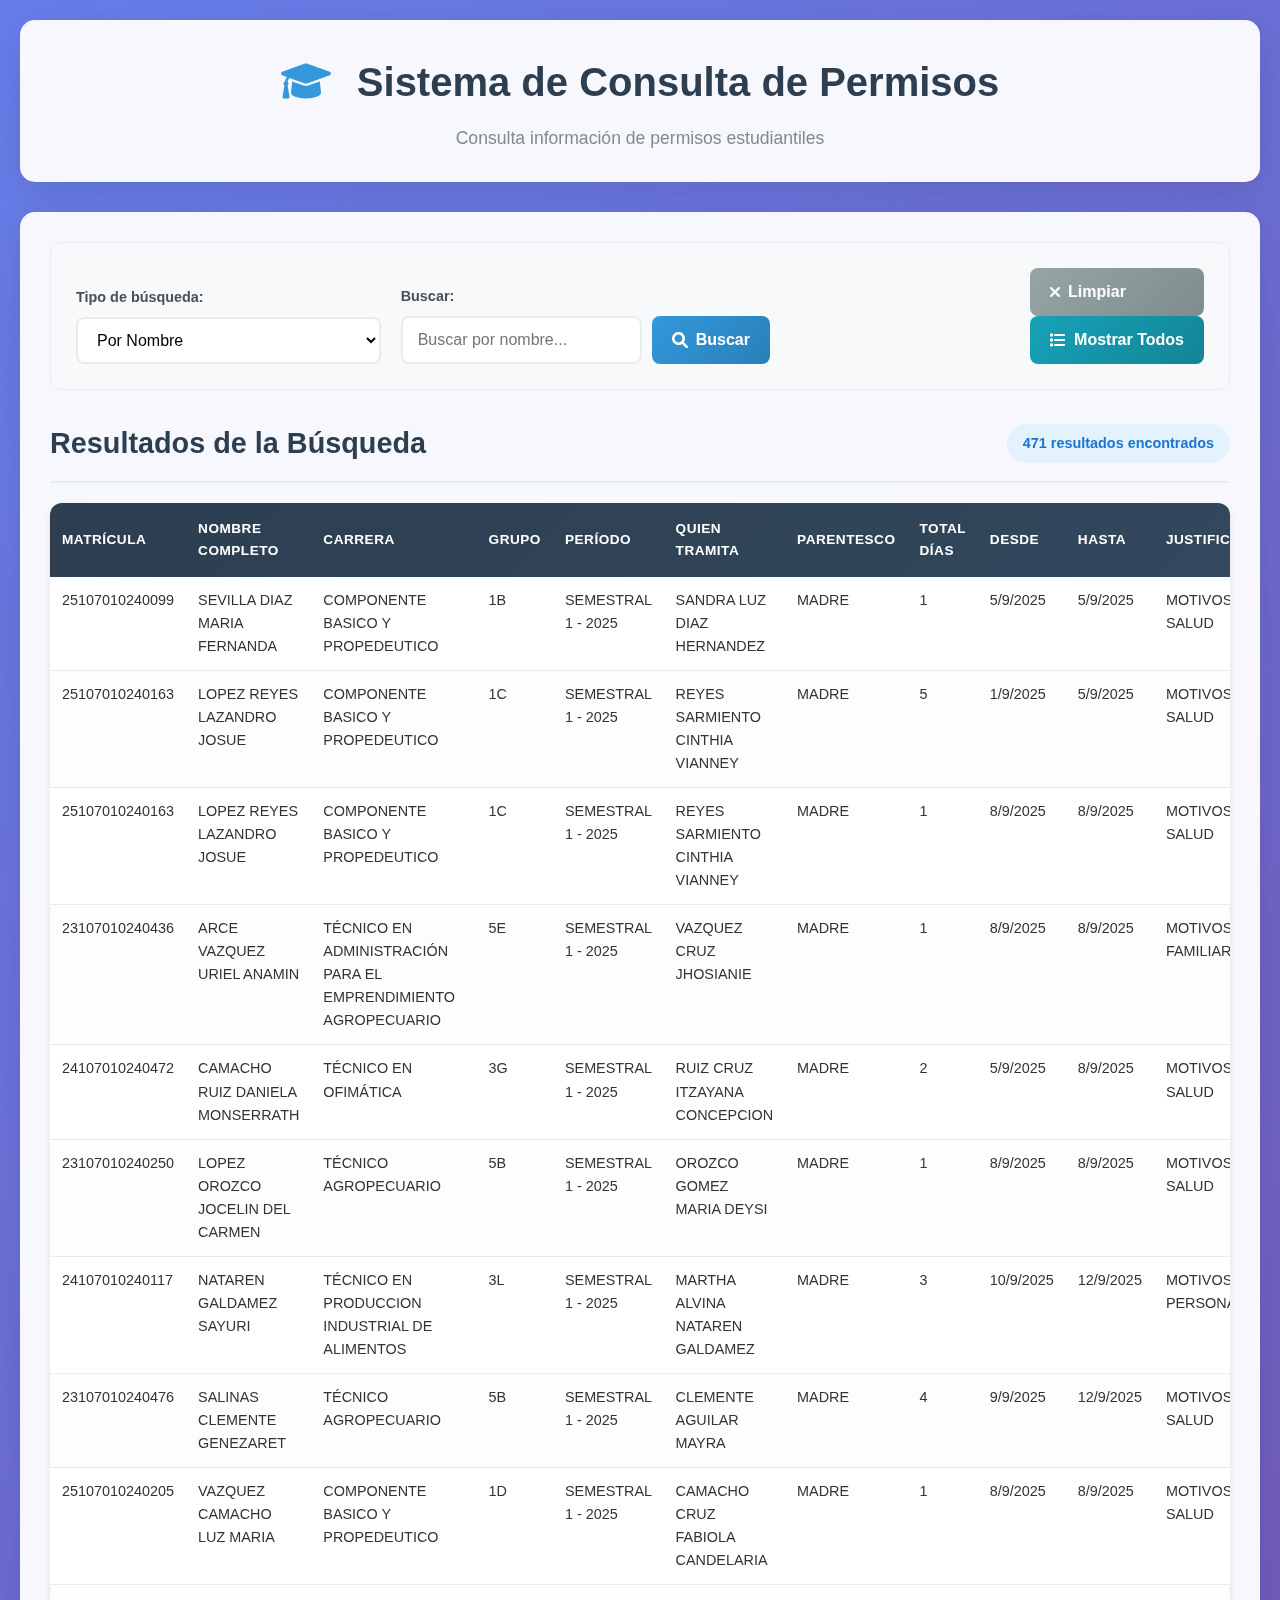
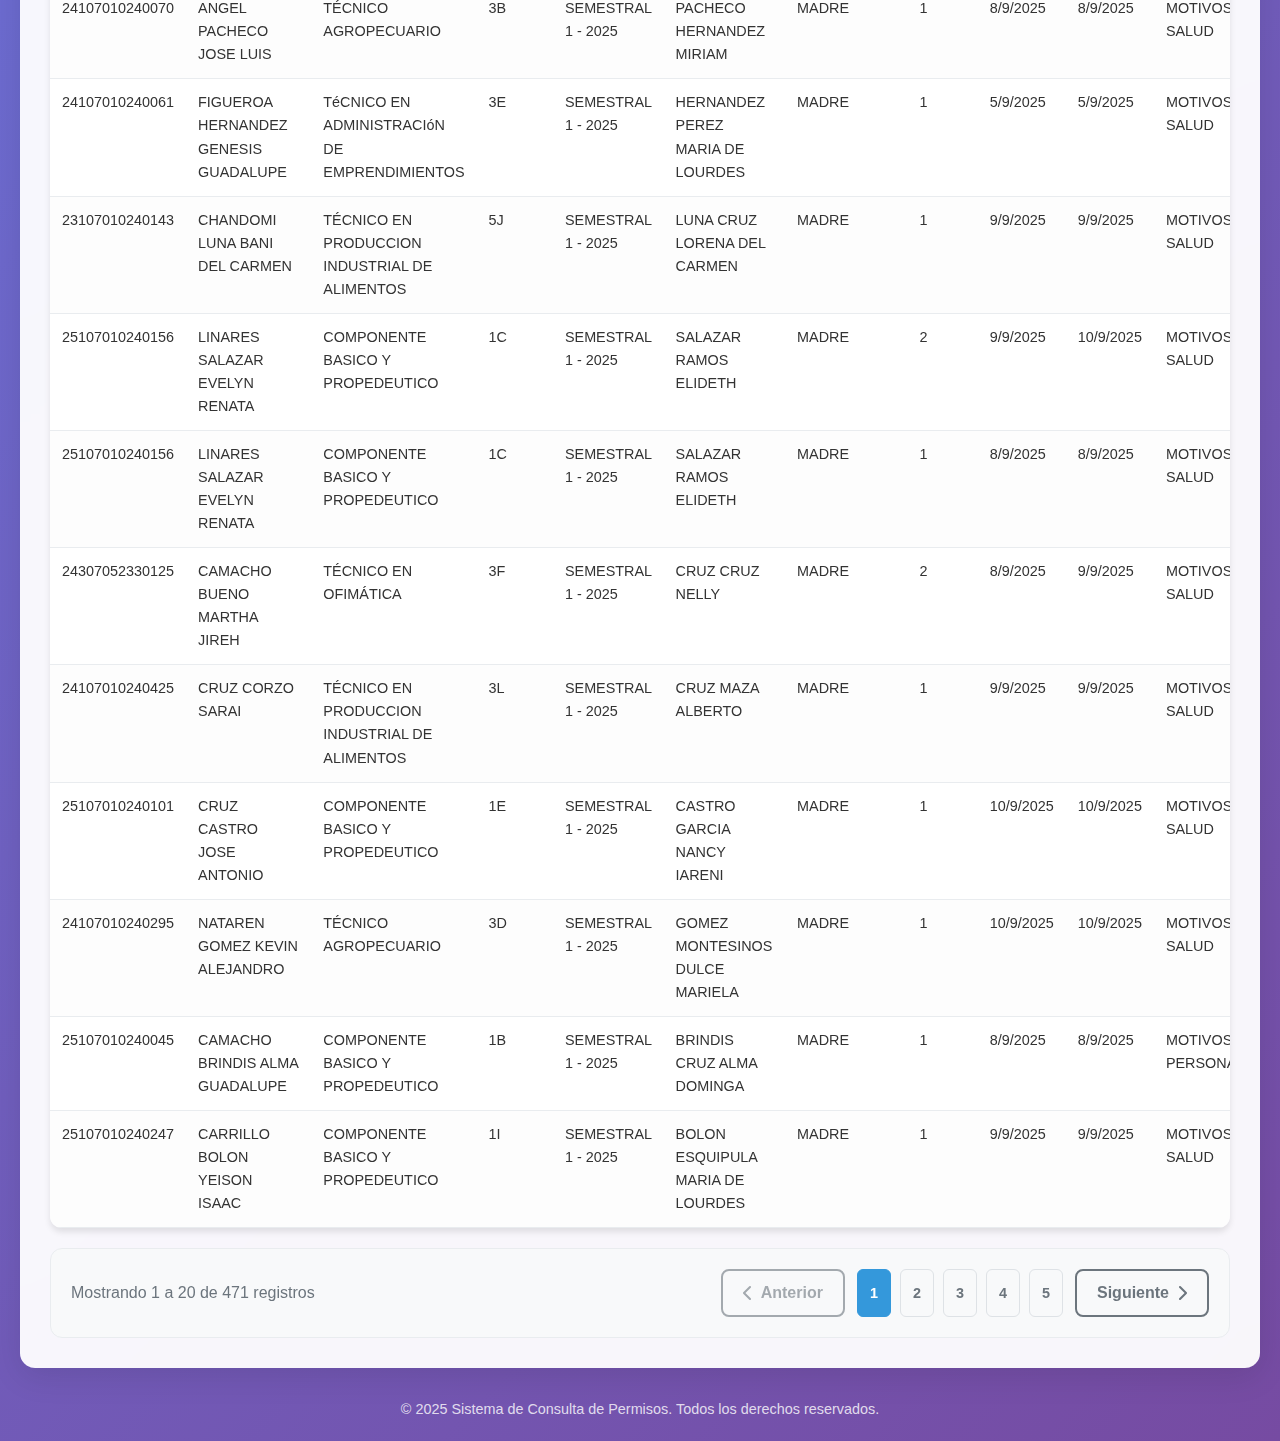
<file: index.html>
<!DOCTYPE html>
<html lang="es">
<head>
    <meta charset="UTF-8">
    <meta name="viewport" content="width=device-width, initial-scale=1.0">
    <title>Sistema de Consulta de Permisos</title>
    <link rel="stylesheet" href="styles.css">
    <link href="https://cdnjs.cloudflare.com/ajax/libs/font-awesome/6.0.0/css/all.min.css" rel="stylesheet">
</head>
<body>
    <div class="container">
        <header class="header">
            <div class="header-content">
                <h1><i class="fas fa-graduation-cap"></i> Sistema de Consulta de Permisos</h1>
                <p>Consulta información de permisos estudiantiles</p>
            </div>
        </header>

        <main class="main-content">
            <div class="search-section">
                <div class="search-form">
                    <div class="form-group">
                        <label for="searchType">Tipo de búsqueda:</label>
                        <select id="searchType" class="form-control">
                            <option value="nombre">Por Nombre</option>
                            <option value="matricula">Por Matrícula</option>
                            <option value="carrera">Por Carrera</option>
                            <option value="grupo">Por Grupo</option>
                        </select>
                    </div>
                    
                    <div class="form-group">
                        <label for="searchInput">Buscar:</label>
                        <div class="search-input-container">
                            <input type="text" id="searchInput" class="form-control" placeholder="Ingrese su búsqueda...">
                            <button id="searchBtn" class="btn btn-primary">
                                <i class="fas fa-search"></i> Buscar
                            </button>
                        </div>
                    </div>
                    
                    <div class="form-group">
                        <button id="clearBtn" class="btn btn-secondary">
                            <i class="fas fa-times"></i> Limpiar
                        </button>
                        <button id="showAllBtn" class="btn btn-info">
                            <i class="fas fa-list"></i> Mostrar Todos
                        </button>
                    </div>
                </div>
            </div>

            <div class="results-section">
                <div class="results-header">
                    <h2>Resultados de la Búsqueda</h2>
                    <div class="results-info">
                        <span id="resultsCount">0 resultados encontrados</span>
                    </div>
                </div>

                <div class="table-container">
                    <table id="resultsTable" class="results-table">
                        <thead>
                            <tr>
                                <th>Matrícula</th>
                                <th>Nombre Completo</th>
                                <th>Carrera</th>
                                <th>Grupo</th>
                                <th>Período</th>
                                <th>Quien Tramita</th>
                                <th>Parentesco</th>
                                <th>Total Días</th>
                                <th>Desde</th>
                                <th>Hasta</th>
                                <th>Justificación</th>
                                <th>Folio</th>
                            </tr>
                        </thead>
                        <tbody id="resultsBody">
                            <!-- Los resultados se cargarán aquí dinámicamente -->
                        </tbody>
                    </table>
                </div>

                <div class="pagination-container">
                    <div class="pagination-info">
                        <span id="paginationInfo">Mostrando 0 de 0 registros</span>
                    </div>
                    <div class="pagination-controls">
                        <button id="prevBtn" class="btn btn-outline" disabled>
                            <i class="fas fa-chevron-left"></i> Anterior
                        </button>
                        <span id="pageNumbers" class="page-numbers"></span>
                        <button id="nextBtn" class="btn btn-outline" disabled>
                            Siguiente <i class="fas fa-chevron-right"></i>
                        </button>
                    </div>
                </div>
            </div>
        </main>

        <footer class="footer">
            <p>&copy; 2025 Sistema de Consulta de Permisos. Todos los derechos reservados.</p>
        </footer>
    </div>

    <div id="loadingModal" class="modal">
        <div class="modal-content">
            <div class="loading-spinner">
                <i class="fas fa-spinner fa-spin"></i>
            </div>
            <p>Cargando datos...</p>
        </div>
    </div>

    <script src="script.js"></script>
</body>
</html>
</file>
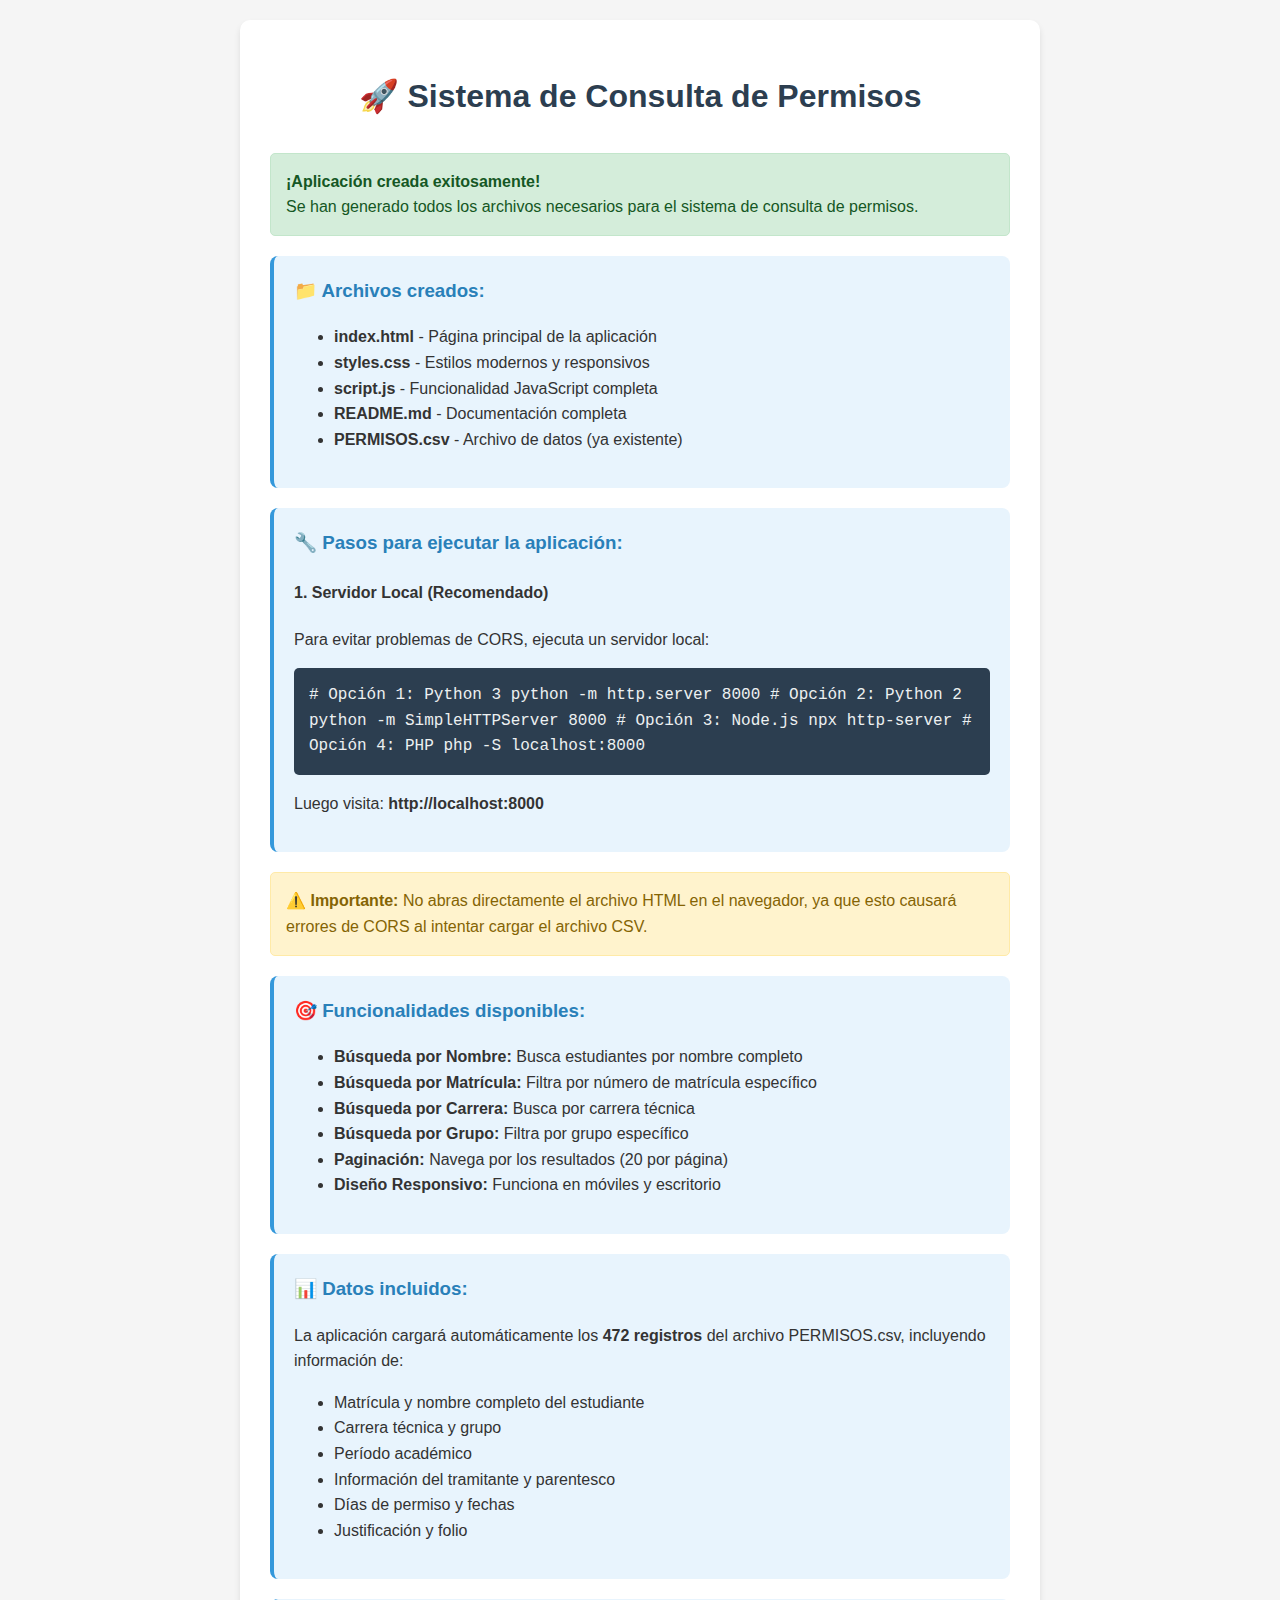
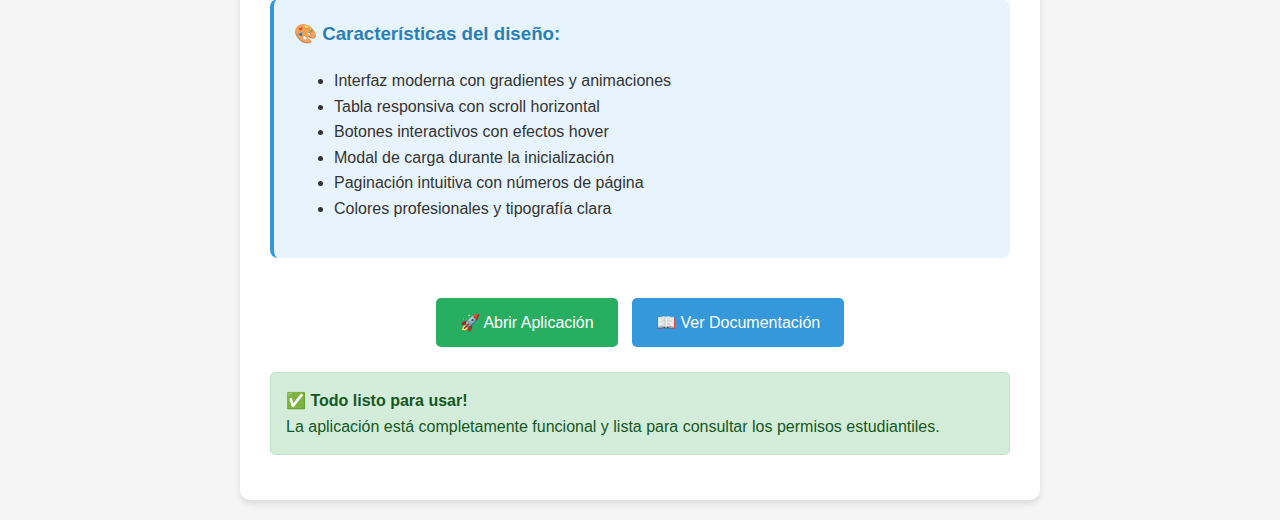
<file: instrucciones.html>
<!DOCTYPE html>
<html lang="es">
<head>
    <meta charset="UTF-8">
    <meta name="viewport" content="width=device-width, initial-scale=1.0">
    <title>Instrucciones - Sistema de Consulta de Permisos</title>
    <style>
        body {
            font-family: 'Segoe UI', Tahoma, Geneva, Verdana, sans-serif;
            line-height: 1.6;
            color: #333;
            max-width: 800px;
            margin: 0 auto;
            padding: 20px;
            background: #f5f5f5;
        }
        .container {
            background: white;
            padding: 30px;
            border-radius: 10px;
            box-shadow: 0 4px 6px rgba(0,0,0,0.1);
        }
        h1 {
            color: #2c3e50;
            text-align: center;
            margin-bottom: 30px;
        }
        .step {
            background: #e8f4fd;
            padding: 20px;
            margin: 20px 0;
            border-radius: 8px;
            border-left: 4px solid #3498db;
        }
        .step h3 {
            color: #2980b9;
            margin-top: 0;
        }
        .code {
            background: #2c3e50;
            color: #ecf0f1;
            padding: 15px;
            border-radius: 5px;
            font-family: 'Courier New', monospace;
            margin: 10px 0;
            overflow-x: auto;
        }
        .warning {
            background: #fff3cd;
            border: 1px solid #ffeaa7;
            color: #856404;
            padding: 15px;
            border-radius: 5px;
            margin: 15px 0;
        }
        .success {
            background: #d4edda;
            border: 1px solid #c3e6cb;
            color: #155724;
            padding: 15px;
            border-radius: 5px;
            margin: 15px 0;
        }
        .btn {
            display: inline-block;
            background: #3498db;
            color: white;
            padding: 12px 24px;
            text-decoration: none;
            border-radius: 5px;
            margin: 10px 5px;
            transition: background 0.3s;
        }
        .btn:hover {
            background: #2980b9;
        }
        .btn-success {
            background: #27ae60;
        }
        .btn-success:hover {
            background: #229954;
        }
    </style>
</head>
<body>
    <div class="container">
        <h1>🚀 Sistema de Consulta de Permisos</h1>
        
        <div class="success">
            <strong>¡Aplicación creada exitosamente!</strong><br>
            Se han generado todos los archivos necesarios para el sistema de consulta de permisos.
        </div>

        <div class="step">
            <h3>📁 Archivos creados:</h3>
            <ul>
                <li><strong>index.html</strong> - Página principal de la aplicación</li>
                <li><strong>styles.css</strong> - Estilos modernos y responsivos</li>
                <li><strong>script.js</strong> - Funcionalidad JavaScript completa</li>
                <li><strong>README.md</strong> - Documentación completa</li>
                <li><strong>PERMISOS.csv</strong> - Archivo de datos (ya existente)</li>
            </ul>
        </div>

        <div class="step">
            <h3>🔧 Pasos para ejecutar la aplicación:</h3>
            
            <h4>1. Servidor Local (Recomendado)</h4>
            <p>Para evitar problemas de CORS, ejecuta un servidor local:</p>
            
            <div class="code">
# Opción 1: Python 3
python -m http.server 8000

# Opción 2: Python 2  
python -m SimpleHTTPServer 8000

# Opción 3: Node.js
npx http-server

# Opción 4: PHP
php -S localhost:8000
            </div>
            
            <p>Luego visita: <strong>http://localhost:8000</strong></p>
        </div>

        <div class="warning">
            <strong>⚠️ Importante:</strong> No abras directamente el archivo HTML en el navegador, 
            ya que esto causará errores de CORS al intentar cargar el archivo CSV.
        </div>

        <div class="step">
            <h3>🎯 Funcionalidades disponibles:</h3>
            <ul>
                <li><strong>Búsqueda por Nombre:</strong> Busca estudiantes por nombre completo</li>
                <li><strong>Búsqueda por Matrícula:</strong> Filtra por número de matrícula específico</li>
                <li><strong>Búsqueda por Carrera:</strong> Busca por carrera técnica</li>
                <li><strong>Búsqueda por Grupo:</strong> Filtra por grupo específico</li>
                <li><strong>Paginación:</strong> Navega por los resultados (20 por página)</li>
                <li><strong>Diseño Responsivo:</strong> Funciona en móviles y escritorio</li>
            </ul>
        </div>

        <div class="step">
            <h3>📊 Datos incluidos:</h3>
            <p>La aplicación cargará automáticamente los <strong>472 registros</strong> del archivo PERMISOS.csv, 
            incluyendo información de:</p>
            <ul>
                <li>Matrícula y nombre completo del estudiante</li>
                <li>Carrera técnica y grupo</li>
                <li>Período académico</li>
                <li>Información del tramitante y parentesco</li>
                <li>Días de permiso y fechas</li>
                <li>Justificación y folio</li>
            </ul>
        </div>

        <div class="step">
            <h3>🎨 Características del diseño:</h3>
            <ul>
                <li>Interfaz moderna con gradientes y animaciones</li>
                <li>Tabla responsiva con scroll horizontal</li>
                <li>Botones interactivos con efectos hover</li>
                <li>Modal de carga durante la inicialización</li>
                <li>Paginación intuitiva con números de página</li>
                <li>Colores profesionales y tipografía clara</li>
            </ul>
        </div>

        <div style="text-align: center; margin-top: 30px;">
            <a href="index.html" class="btn btn-success">🚀 Abrir Aplicación</a>
            <a href="README.md" class="btn">📖 Ver Documentación</a>
        </div>

        <div class="success">
            <strong>✅ Todo listo para usar!</strong><br>
            La aplicación está completamente funcional y lista para consultar los permisos estudiantiles.
        </div>
    </div>
</body>
</html>
</file>
<file: styles.css>
/* Reset y configuración base */
* {
    margin: 0;
    padding: 0;
    box-sizing: border-box;
}

body {
    font-family: 'Segoe UI', Tahoma, Geneva, Verdana, sans-serif;
    line-height: 1.6;
    color: #333;
    background: linear-gradient(135deg, #667eea 0%, #764ba2 100%);
    min-height: 100vh;
}

.container {
    max-width: 1400px;
    margin: 0 auto;
    padding: 20px;
    min-height: 100vh;
    display: flex;
    flex-direction: column;
}

/* Header */
.header {
    background: rgba(255, 255, 255, 0.95);
    backdrop-filter: blur(10px);
    border-radius: 15px;
    padding: 30px;
    margin-bottom: 30px;
    box-shadow: 0 8px 32px rgba(0, 0, 0, 0.1);
    text-align: center;
}

.header-content h1 {
    color: #2c3e50;
    font-size: 2.5rem;
    margin-bottom: 10px;
    font-weight: 700;
}

.header-content h1 i {
    color: #3498db;
    margin-right: 15px;
}

.header-content p {
    color: #7f8c8d;
    font-size: 1.1rem;
    font-weight: 300;
}

/* Contenido principal */
.main-content {
    flex: 1;
    background: rgba(255, 255, 255, 0.95);
    backdrop-filter: blur(10px);
    border-radius: 15px;
    padding: 30px;
    box-shadow: 0 8px 32px rgba(0, 0, 0, 0.1);
}

/* Sección de búsqueda */
.search-section {
    margin-bottom: 30px;
}

.search-form {
    display: grid;
    grid-template-columns: 1fr 2fr auto;
    gap: 20px;
    align-items: end;
    background: #f8f9fa;
    padding: 25px;
    border-radius: 12px;
    border: 1px solid #e9ecef;
}

.form-group {
    display: flex;
    flex-direction: column;
}

.form-group label {
    font-weight: 600;
    color: #495057;
    margin-bottom: 8px;
    font-size: 0.9rem;
}

.form-control {
    padding: 12px 15px;
    border: 2px solid #e9ecef;
    border-radius: 8px;
    font-size: 1rem;
    transition: all 0.3s ease;
    background: white;
}

.form-control:focus {
    outline: none;
    border-color: #3498db;
    box-shadow: 0 0 0 3px rgba(52, 152, 219, 0.1);
}

.search-input-container {
    display: flex;
    gap: 10px;
}

/* Botones */
.btn {
    padding: 12px 20px;
    border: none;
    border-radius: 8px;
    font-size: 1rem;
    font-weight: 600;
    cursor: pointer;
    transition: all 0.3s ease;
    display: inline-flex;
    align-items: center;
    gap: 8px;
    text-decoration: none;
    min-height: 48px;
}

.btn-primary {
    background: linear-gradient(135deg, #3498db, #2980b9);
    color: white;
}

.btn-primary:hover {
    background: linear-gradient(135deg, #2980b9, #1f618d);
    transform: translateY(-2px);
    box-shadow: 0 4px 12px rgba(52, 152, 219, 0.3);
}

.btn-secondary {
    background: linear-gradient(135deg, #95a5a6, #7f8c8d);
    color: white;
}

.btn-secondary:hover {
    background: linear-gradient(135deg, #7f8c8d, #6c7b7d);
    transform: translateY(-2px);
    box-shadow: 0 4px 12px rgba(149, 165, 166, 0.3);
}

.btn-info {
    background: linear-gradient(135deg, #17a2b8, #138496);
    color: white;
}

.btn-info:hover {
    background: linear-gradient(135deg, #138496, #0f6674);
    transform: translateY(-2px);
    box-shadow: 0 4px 12px rgba(23, 162, 184, 0.3);
}

.btn-outline {
    background: transparent;
    color: #6c757d;
    border: 2px solid #6c757d;
}

.btn-outline:hover:not(:disabled) {
    background: #6c757d;
    color: white;
    transform: translateY(-2px);
}

.btn-outline:disabled {
    opacity: 0.5;
    cursor: not-allowed;
}

.btn-page {
    padding: 8px 12px;
    margin: 0 2px;
    background: transparent;
    color: #6c757d;
    border: 1px solid #dee2e6;
    border-radius: 6px;
    font-size: 0.9rem;
}

.btn-page:hover {
    background: #e9ecef;
    border-color: #adb5bd;
}

.btn-page.active {
    background: #3498db;
    color: white;
    border-color: #3498db;
}

/* Sección de resultados */
.results-section {
    margin-top: 30px;
}

.results-header {
    display: flex;
    justify-content: space-between;
    align-items: center;
    margin-bottom: 20px;
    padding-bottom: 15px;
    border-bottom: 2px solid #e9ecef;
}

.results-header h2 {
    color: #2c3e50;
    font-size: 1.8rem;
    font-weight: 600;
}

.results-info {
    background: #e3f2fd;
    padding: 8px 16px;
    border-radius: 20px;
    color: #1976d2;
    font-weight: 600;
    font-size: 0.9rem;
}

/* Tabla de resultados */
.table-container {
    overflow-x: auto;
    border-radius: 12px;
    box-shadow: 0 4px 6px rgba(0, 0, 0, 0.1);
    margin-bottom: 20px;
}

.results-table {
    width: 100%;
    border-collapse: collapse;
    background: white;
    font-size: 0.9rem;
}

.results-table thead {
    background: linear-gradient(135deg, #2c3e50, #34495e);
    color: white;
}

.results-table th {
    padding: 15px 12px;
    text-align: left;
    font-weight: 600;
    font-size: 0.85rem;
    text-transform: uppercase;
    letter-spacing: 0.5px;
}

.results-table td {
    padding: 12px;
    border-bottom: 1px solid #e9ecef;
    vertical-align: top;
}

.results-table tbody tr:hover {
    background: #f8f9fa;
    transition: background-color 0.2s ease;
}

.results-table tbody tr:nth-child(even) {
    background: #fdfdfd;
}

/* Paginación */
.pagination-container {
    display: flex;
    justify-content: space-between;
    align-items: center;
    margin-top: 20px;
    padding: 20px;
    background: #f8f9fa;
    border-radius: 12px;
    border: 1px solid #e9ecef;
}

.pagination-info {
    color: #6c757d;
    font-weight: 500;
}

.pagination-controls {
    display: flex;
    align-items: center;
    gap: 10px;
}

.page-numbers {
    display: flex;
    gap: 5px;
}

/* Footer */
.footer {
    margin-top: 30px;
    text-align: center;
    color: rgba(255, 255, 255, 0.8);
    font-size: 0.9rem;
}

/* Modal de carga */
.modal {
    display: none;
    position: fixed;
    top: 0;
    left: 0;
    width: 100%;
    height: 100%;
    background: rgba(0, 0, 0, 0.7);
    z-index: 1000;
    justify-content: center;
    align-items: center;
}

.modal-content {
    background: white;
    padding: 40px;
    border-radius: 15px;
    text-align: center;
    box-shadow: 0 10px 30px rgba(0, 0, 0, 0.3);
}

.loading-spinner {
    font-size: 2rem;
    color: #3498db;
    margin-bottom: 20px;
}

.loading-spinner i {
    animation: spin 1s linear infinite;
}

@keyframes spin {
    0% { transform: rotate(0deg); }
    100% { transform: rotate(360deg); }
}

/* Responsive Design */
@media (max-width: 1200px) {
    .container {
        padding: 15px;
    }
    
    .main-content {
        padding: 20px;
    }
    
    .search-form {
        grid-template-columns: 1fr;
        gap: 15px;
    }
    
    .search-input-container {
        flex-direction: column;
    }
}

@media (max-width: 768px) {
    .header-content h1 {
        font-size: 2rem;
    }
    
    .header-content p {
        font-size: 1rem;
    }
    
    .results-header {
        flex-direction: column;
        gap: 15px;
        align-items: flex-start;
    }
    
    .pagination-container {
        flex-direction: column;
        gap: 15px;
        text-align: center;
    }
    
    .results-table {
        font-size: 0.8rem;
    }
    
    .results-table th,
    .results-table td {
        padding: 8px 6px;
    }
    
    .btn {
        padding: 10px 15px;
        font-size: 0.9rem;
    }
}

@media (max-width: 480px) {
    .container {
        padding: 10px;
    }
    
    .header {
        padding: 20px;
    }
    
    .main-content {
        padding: 15px;
    }
    
    .search-form {
        padding: 20px;
    }
    
    .header-content h1 {
        font-size: 1.5rem;
    }
    
    .header-content h1 i {
        margin-right: 10px;
    }
    
    .results-table th,
    .results-table td {
        padding: 6px 4px;
        font-size: 0.75rem;
    }
    
    .page-numbers {
        flex-wrap: wrap;
        justify-content: center;
    }
}

/* Animaciones adicionales */
.search-form {
    animation: slideInDown 0.6s ease-out;
}

.results-section {
    animation: fadeInUp 0.6s ease-out 0.2s both;
}

@keyframes slideInDown {
    from {
        opacity: 0;
        transform: translateY(-30px);
    }
    to {
        opacity: 1;
        transform: translateY(0);
    }
}

@keyframes fadeInUp {
    from {
        opacity: 0;
        transform: translateY(30px);
    }
    to {
        opacity: 1;
        transform: translateY(0);
    }
}

/* Mejoras de accesibilidad */
.btn:focus,
.form-control:focus {
    outline: 2px solid #3498db;
    outline-offset: 2px;
}

/* Estados de carga */
.btn:disabled {
    opacity: 0.6;
    cursor: not-allowed;
    transform: none !important;
}

/* Scrollbar personalizado */
.table-container::-webkit-scrollbar {
    height: 8px;
}

.table-container::-webkit-scrollbar-track {
    background: #f1f1f1;
    border-radius: 4px;
}

.table-container::-webkit-scrollbar-thumb {
    background: #c1c1c1;
    border-radius: 4px;
}

.table-container::-webkit-scrollbar-thumb:hover {
    background: #a8a8a8;
}
</file>
